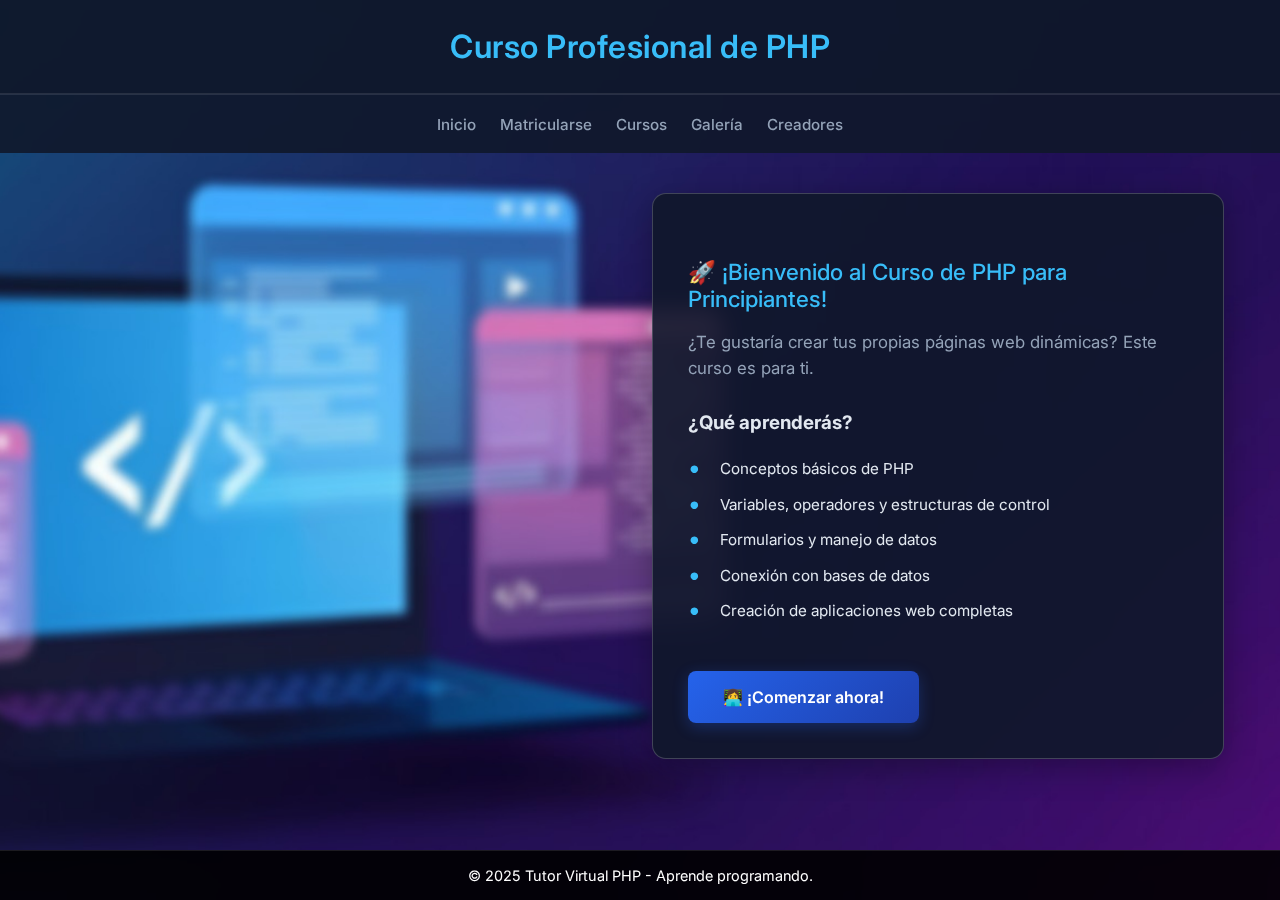
<file: index.html>
<!DOCTYPE html>
<html lang="es">
  <head>
    <meta charset="UTF-8" />
    <meta name="viewport" content="width=device-width, initial-scale=1.0" />
    <title>Curso Profesional de PHP</title>
    <link rel="stylesheet" href="./css/index.css" />
    <link
      href="https://fonts.googleapis.com/css2?family=Roboto:wght@400;700&display=swap"
      rel="stylesheet">
  </head>
  <body>

    <header>
      <h1>Curso Profesional de PHP</h1>
    </header>

    <nav>
      <ul>
        <li><a href="index.html">Inicio</a></li>
        <li><a href="iniciar-sesion.html">Matricularse</a></li>
        <li><a href="temas-publicos.php">Cursos</a></li>
        <li><a href="Galeria.html">Galería</a></li>
        <li><a href="Creadores.html">Creadores</a></li>
      </ul>
    </nav>

    <main>
      <div class="card">
        <h2>🚀 ¡Bienvenido al Curso de PHP para Principiantes!</h2>
        <p>¿Te gustaría crear tus propias páginas web dinámicas? Este curso es
          para ti.</p>

        <h3> ¿Qué aprenderás?</h3>
        <ul>
          <li> Conceptos básicos de PHP</li>
          <li> Variables, operadores y estructuras de control</li>
          <li> Formularios y manejo de datos</li>
          <li> Conexión con bases de datos</li>
          <li> Creación de aplicaciones web completas</li>
        </ul>

        <a href="iniciar-sesion.html" class="cta-button">👩‍💻 ¡Comenzar
          ahora!</a>
      </div>
    </main>

    <footer>
      &copy; 2025 Tutor Virtual PHP - Aprende programando.
    </footer>

  </body>
</html>
</file>
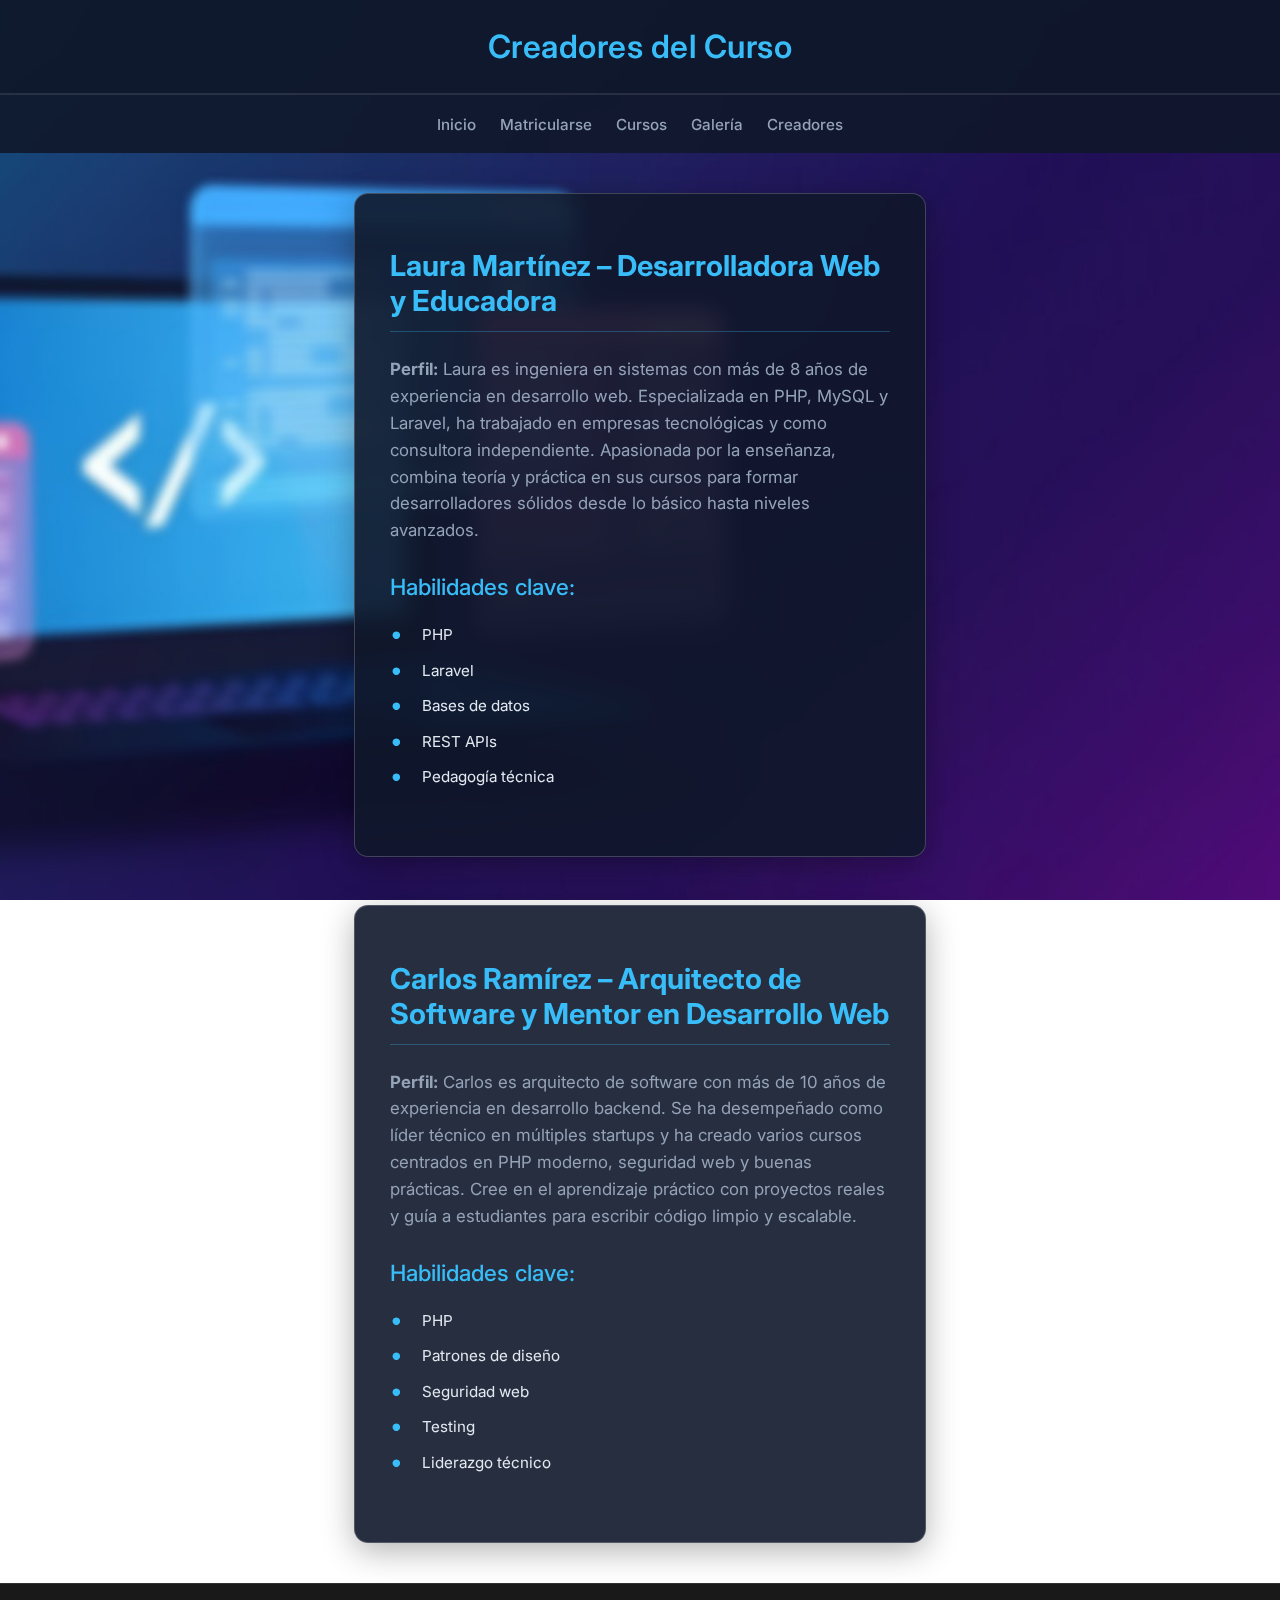
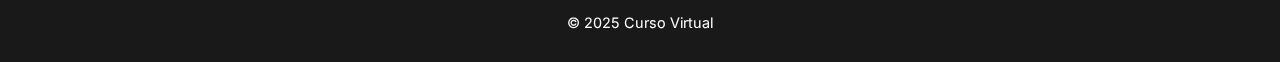
<file: creadores.html>
<!DOCTYPE html>
<html lang="es">
    <head>
        <meta charset="UTF-8">
        <title>Creadores del Curso</title>
        <link rel="stylesheet" href="css/index.css">
    </head>
    <body>

        <header>
            <h1>Creadores del Curso</h1>
        </header>
        <nav>
            <ul>
                <li><a href="index.html">Inicio</a></li>
                <li><a href="iniciar-sesion.html">Matricularse</a></li>
                <li><a href="temas-publicos.php">Cursos</a></li>
                <li><a href="Galeria.html">Galería</a></li>
                <li><a href="Creadores.html">Creadores</a></li>
            </ul>
        </nav>

        <main class="creadores">
            <section class="card">
                <h1>Laura Martínez – Desarrolladora Web y Educadora</h1>
                <p><strong>Perfil:</strong> Laura es ingeniera en sistemas con
                    más de 8 años de experiencia en desarrollo web.
                    Especializada en PHP, MySQL y Laravel, ha trabajado en
                    empresas tecnológicas y como consultora independiente.
                    Apasionada por la enseñanza, combina teoría y práctica en
                    sus cursos para formar desarrolladores sólidos desde lo
                    básico hasta niveles avanzados.</p>
                <h2>Habilidades clave:</h2>
                <ul>
                    <li>PHP</li>
                    <li>Laravel</li>
                    <li>Bases de datos</li>
                    <li>REST APIs</li>
                    <li>Pedagogía técnica</li>
                </ul>
            </section>

            <section class="card">
                <h1>Carlos Ramírez – Arquitecto de Software y Mentor en
                    Desarrollo Web</h1>
                <p><strong>Perfil:</strong> Carlos es arquitecto de software con
                    más de 10 años de experiencia en desarrollo backend. Se ha
                    desempeñado como líder técnico en múltiples startups y ha
                    creado varios cursos centrados en PHP moderno, seguridad web
                    y buenas prácticas. Cree en el aprendizaje práctico con
                    proyectos reales y guía a estudiantes para escribir código
                    limpio y escalable.</p>
                <h2>Habilidades clave:</h2>
                <ul>
                    <li>PHP</li>
                    <li>Patrones de diseño</li>
                    <li>Seguridad web</li>
                    <li>Testing</li>
                    <li>Liderazgo técnico</li>
                </ul>
            </section>
        </main>

        <footer>
            <p>&copy; 2025 Curso Virtual</p>
        </footer>

    </body>
</html>
</file>
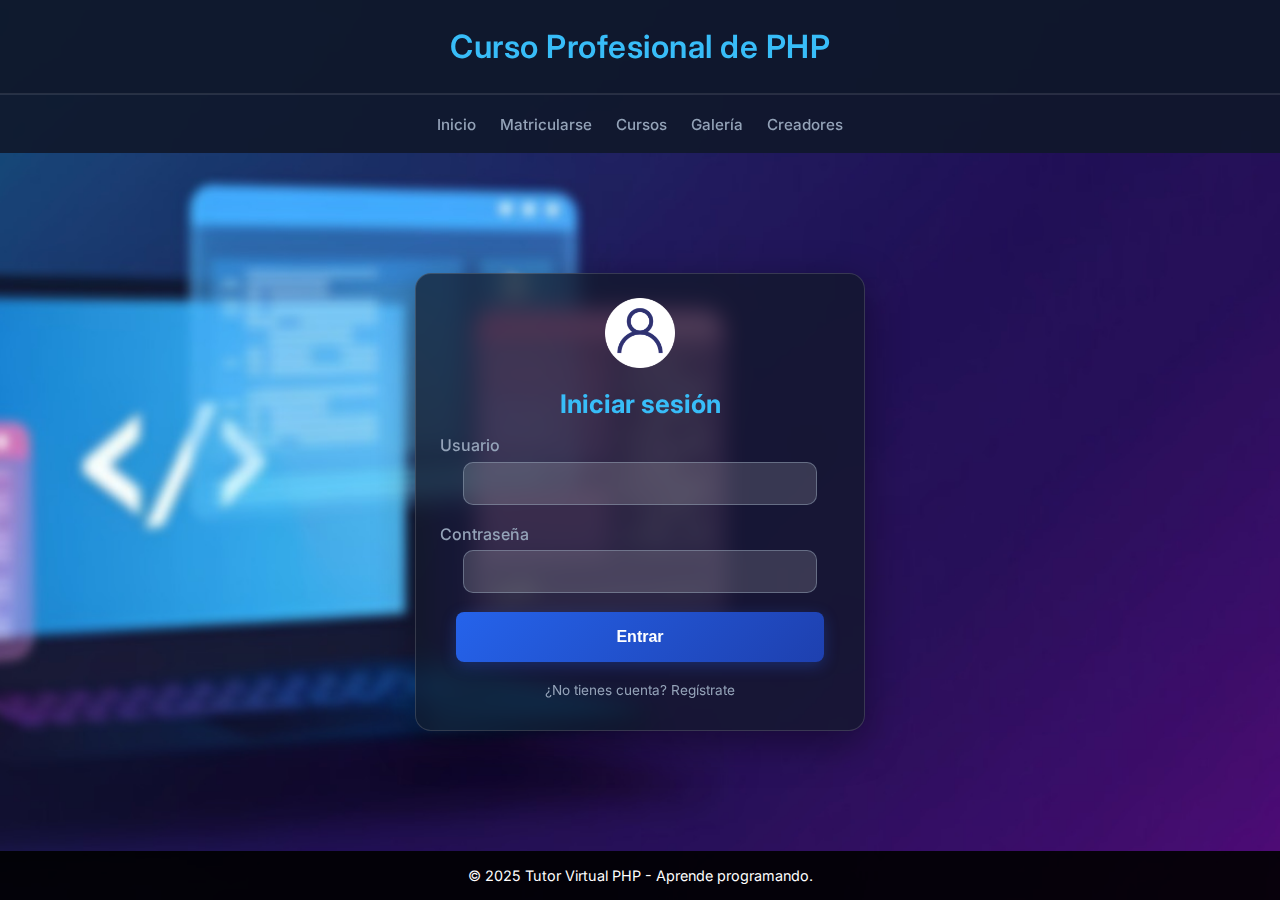
<file: iniciar-sesion.html>
<!DOCTYPE html>
<html lang="en">
     <head>
          <meta charset="UTF-8">
          <meta name="viewport" content="width=device-width, initial-scale=1.0">
          <title>Tutor Virtual </title>
          <link rel="stylesheet" href="css/matricularse.css">
          <link
               href="https://fonts.googleapis.com/css2?family=Roboto:wght@400;700&display=swap"
               rel="stylesheet">
          <style>
            button[type="submit"] {
    display: block !important;
    padding: 1rem 10rem !important;
    background: linear-gradient(135deg, #2563eb, #1e40af) !important;
    color: white !important;
    font-weight: 600 !important;
    border-radius: 8px !important;
    text-decoration: none !important;
    font-size: 1rem !important;
    border: none !important;
    cursor: pointer !important;
    box-shadow: 0 4px 15px rgba(37, 99, 235, 0.3) !important;
    transition: all 0.3s ease !important;
    margin: 1rem auto !important; /* Esto lo centra horizontalmente */
}

button[type="submit"]:hover {
    background: linear-gradient(135deg, #1e40af, #2563eb) !important;
    transform: translateY(-2px) !important;
    box-shadow: 0 6px 20px rgba(37, 99, 235, 0.4) !important;
}


          </style>
     </head>
     <body>
          <header>
               <h1>Curso Profesional de PHP</h1>
          </header>
          <nav>

               <ul>
                    <li><a href="index.html">Inicio</a></li>
                    <li><a href="iniciar-sesion.html">Matricularse</a></li>
                    <li><a href="temas-publicos.php">Cursos</a></li>
                    <li><a href="Galeria.html">Galería</a></li>
                    <li><a href="Creadores.html">Creadores</a></li>
               </ul>

          </nav>

          <section class="formulario">
               <form action="verificacion.php" method="post">
                    <div class="form-header">
                         <img src="imagenes/usuario (1).png" alt="Login"
                              class="icono-login">
                         <h2>Iniciar sesión</h2>
                    </div>

                    <label for="usuario">Usuario</label>
                    <input type="text" name="usuario" id="usuario" required>

                    <label for="clave">Contraseña</label>
                    <input type="password" name="clave" id="clave" required>

                    <button type="submit">Entrar</button>

                    <div class="form-links">
                         <a href="registrar.html">¿No tienes cuenta?
                              Regístrate</a>
                    </div>

               </form>
          </section>

          <footer>
               &copy; 2025 Tutor Virtual PHP - Aprende programando.
          </footer>

     </body>
</html>
</file>
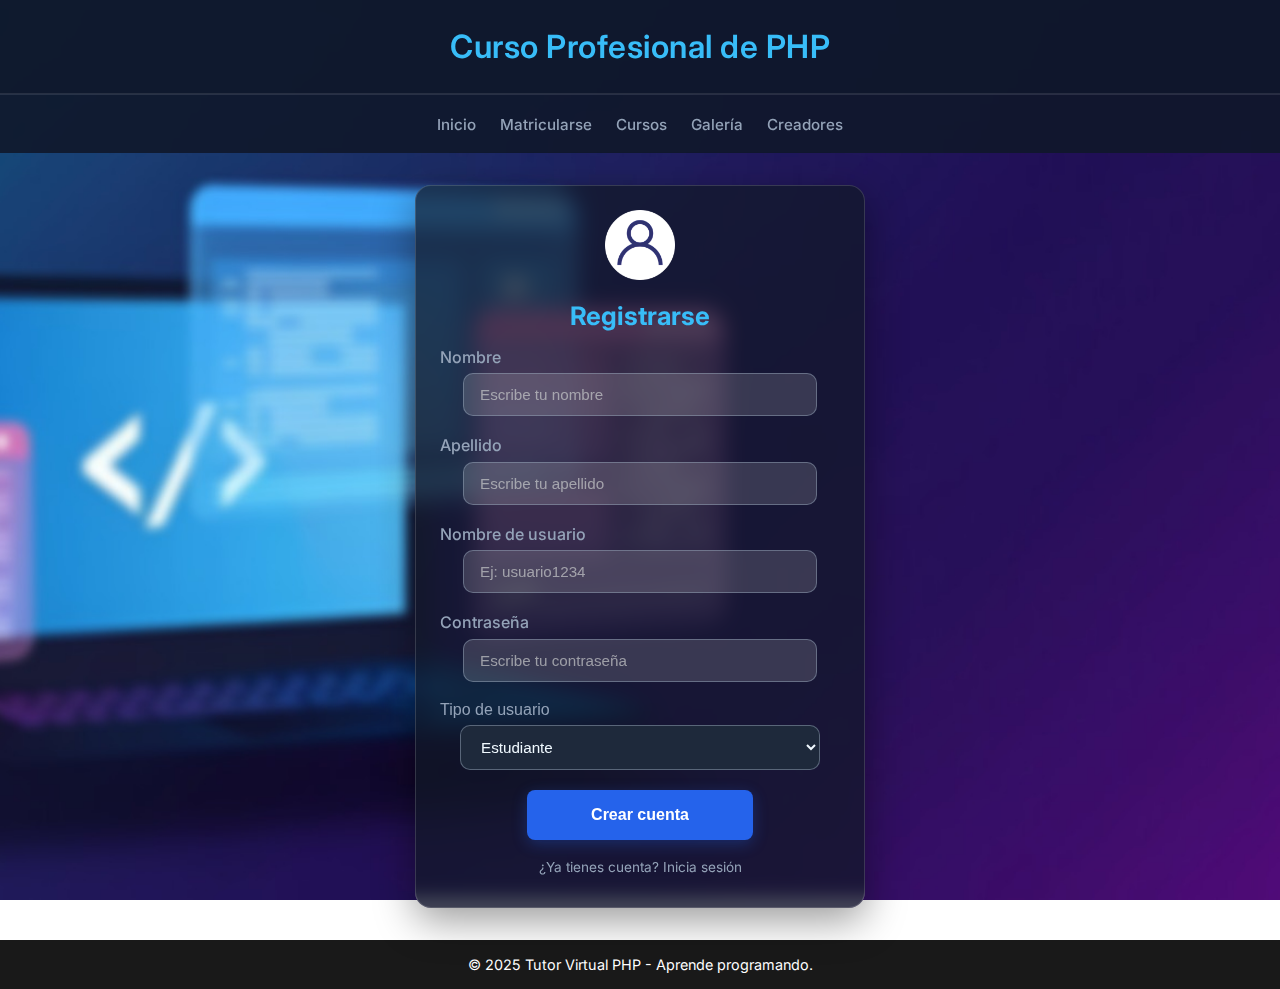
<file: Registrar.html>
<!DOCTYPE html>
<html lang="es">
<head>
  <meta charset="UTF-8">
  <meta name="viewport" content="width=device-width, initial-scale=1.0">
  <title>Tutor Virtual</title>
  <link rel="stylesheet" href="css/matricularse.css">
  <style>
    label[for="rol"]{display:block;margin-bottom:0.4rem;font-weight:500;color:#94a3b8;font-size:1rem;font-family:sans-serif;}
    select#rol{width:90%;padding:0.75rem 1rem;margin:0 auto 1.2rem;display:block;background:#1e293b;border:1px solid #94a3b880;border-radius:10px;color:#f0f9ff;font-size:0.95rem;font-family:sans-serif;transition:.3s;outline:none;cursor:pointer;}
    select#rol:focus{border-color:#38bdf8;box-shadow:0 0 6px #38bdf866;background:#1e293b;}
    button[type="submit"]{display:block;padding:1rem 4rem;background:#2563eb;color:#fff;font-weight:600;border-radius:8px;font-size:1rem;border:none;cursor:pointer;box-shadow:0 4px 15px #2563eb4d;margin:1rem auto;transition:.3s;}
  </style>
</head>
<body>
  <header><h1>Curso Profesional de PHP</h1></header>
  <nav>
    <ul>
      <li><a href="index.html">Inicio</a></li>
      <li><a href="iniciar-sesion.html">Matricularse</a></li>
      <li><a href="temas-publicos.php">Cursos</a></li>
      <li><a href="Galeria.html">Galería</a></li>
      <li><a href="Creadores.html">Creadores</a></li>
    </ul>
  </nav>
  <section class="formulario">
    <form action="registrar.php" method="post">
      <div class="form-header">
        <img src="imagenes/usuario (1).png" alt="Registro" class="icono-login">
        <h2>Registrarse</h2>
      </div>
      <label for="nombre">Nombre</label>
      <input placeholder="Escribe tu nombre" type="text" name="nombre" id="nombre" required>
      <label for="apellido">Apellido</label>
      <input placeholder="Escribe tu apellido" type="text" name="apellido" id="apellido" required>
      <label for="usuario">Nombre de usuario</label>
      <input placeholder="Ej: usuario1234" type="text" name="usuario" id="usuario" required>
      <label for="clave">Contraseña</label>
      <input placeholder="Escribe tu contraseña" type="password" name="clave" id="clave" required>
      <label for="rol">Tipo de usuario</label>
      <select name="rol" id="rol" required>
        <option value="estudiante" selected>Estudiante</option>
        <option value="docente">Docente</option>
      </select>
      <button type="submit">Crear cuenta</button>
      <div class="form-links"><a href="iniciar-sesion.html">¿Ya tienes cuenta? Inicia sesión</a></div>
    </form>
  </section>
  <footer>&copy; 2025 Tutor Virtual PHP - Aprende programando.</footer>
</body>
</html>
</file>
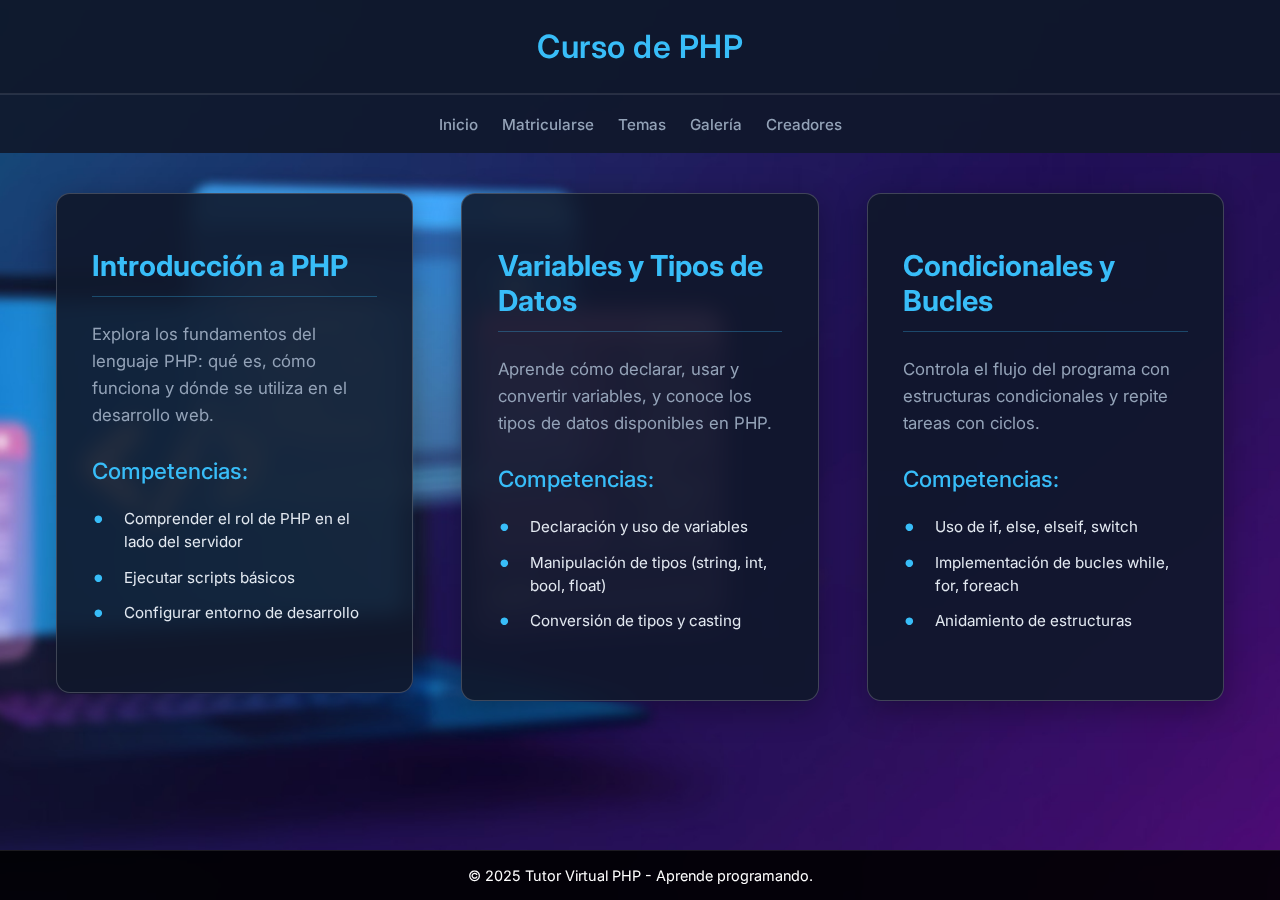
<file: Temas.html>
<!DOCTYPE html>
<html lang="es">
<head>
    <meta charset="UTF-8" />
    <title>Temas del Curso</title>
    <link rel="stylesheet" href="css/index.css" />  <!-- CSS separado -->
</head>
<body>

    <header>
        <h1>Curso de PHP</h1>
    </header>

    <nav>
        <ul>
            <li><a href="index.html">Inicio</a></li>
            <li> <a href="iniciar-sesion.html"> Matricularse </a> </li>
            <li><a href="Temas.html">Temas</a></li>
            <li><a href="Galeria.html">Galería</a></li>
            <li><a href="Creadores.html">Creadores</a></li>
        </ul>
    </nav>

    <main>
        <div class="card">
            <h1>Introducción a PHP</h1>
            <p>Explora los fundamentos del lenguaje PHP: qué es, cómo funciona y dónde se utiliza en el desarrollo web.</p>
            <h2>Competencias:</h2>
            <ul>
                <li>Comprender el rol de PHP en el lado del servidor</li>
                <li>Ejecutar scripts básicos</li>
                <li>Configurar entorno de desarrollo</li>
            </ul>
        </div>

        <div class="card">
            <h1>Variables y Tipos de Datos</h1>
            <p>Aprende cómo declarar, usar y convertir variables, y conoce los tipos de datos disponibles en PHP.</p>
            <h2>Competencias:</h2>
            <ul>
                <li>Declaración y uso de variables</li>
                <li>Manipulación de tipos (string, int, bool, float)</li>
                <li>Conversión de tipos y casting</li>
            </ul>
        </div>

        <div class="card">
            <h1>Condicionales y Bucles</h1>
            <p>Controla el flujo del programa con estructuras condicionales y repite tareas con ciclos.</p>
            <h2>Competencias:</h2>
            <ul>
                <li>Uso de if, else, elseif, switch</li>
                <li>Implementación de bucles while, for, foreach</li>
                <li>Anidamiento de estructuras</li>
            </ul>
        </div>

    

    </main>

    <footer>
        &copy; 2025 Tutor Virtual PHP - Aprende programando.
    </footer>

</body>
</html>
</file>
<file: css/index.css>
/* Fuente y base - Mejorado */
@import url('https://fonts.googleapis.com/css2?family=Inter:wght@400;500;600;700&display=swap');
body {
    font-family: 'Inter', sans-serif;
    background-image: url("../imagenes/1.jpg");
    background-size: cover;
    background-position: center;
    background-repeat: no-repeat;
    background-attachment: fixed;
    margin: 0;
    padding: 0;
    color: #e2e8f0; /* Cambiado a gris claro */
    min-height: 100vh;
    display: flex;
    flex-direction: column;
}

/* Encabezado - Mejorado */
header {
    background-color: rgba(15, 23, 42, 0.95); /* Azul oscuro */
    color: #fff;
    text-align: center;
    padding: 1.2rem 0;
    position: sticky;
    top: 0;
    z-index: 100;
    backdrop-filter: blur(8px);
    border-bottom: 1px solid rgba(255, 255, 255, 0.1);
}

/* Título del curso - Mejorado */
header h1 {
    margin: 0;
    padding: 0.5rem 0;
    font-size: 2rem;
    color: #38bdf8; /* Azul más vibrante */
    font-weight: 600;
    letter-spacing: 0.5px;
}

/* Menú de navegación - Mejorado */
nav {
    background-color: rgba(15, 23, 42, 0.9);
    padding: 0.7rem 0;
    border-top: 1px solid rgba(255, 255, 255, 0.1);
    backdrop-filter: blur(8px);
}

nav ul {
    list-style: none;
    display: flex;
    justify-content: center;
    padding: 0;
    margin: 0;
    flex-wrap: wrap;
    gap: 1.5rem;
}

nav a {
    color: #94a3b8; /* Gris azulado */
    text-decoration: none;
    font-weight: 500;
    display: block;
    padding: 0.5rem 0;
    transition: all 0.3s ease;
    position: relative;
    font-size: 0.95rem;
}

nav a:hover {
    color: #38bdf8;
}

nav a::after {
    content: '';
    position: absolute;
    bottom: 0;
    left: 0;
    width: 0;
    height: 2px;
    background: linear-gradient(90deg, #38bdf8, #7dd3fc);
    transition: width 0.3s ease;
}

/* Contenedor principal - Mejorado */
main {
    flex: 1;
    display: flex;
    justify-content: flex-end;
    align-items: flex-start;
    padding: 2rem;
}

/* Tarjeta - Mejorada */
.card {
    background: rgba(15, 23, 42, 0.9);
    backdrop-filter: blur(10px);
    padding: 2.2rem;
    border-radius: 14px;
    max-width: 500px;
    width: 45%;
    box-shadow: 0 8px 32px rgba(0, 0, 0, 0.3);
    border: 1px solid rgba(255, 255, 255, 0.2);
    margin:  0.5rem 1.5rem;;
    color: #e2e8f0;
    transition: transform 0.3s ease, box-shadow 0.3s ease;
}

.card h1 {
    color: #38bdf8;
    font-size: 1.8rem;
    margin-bottom: 1.5rem;
    padding-bottom: 0.8rem;
    border-bottom: 1px solid rgba(56, 189, 248, 0.3);
}

.card p {
    font-size: 1.05rem;
    line-height: 1.6;
    margin-bottom: 1.8rem;
    color: #94a3b8;
}

.card h2 {
    color: #38bdf8;
    font-size: 1.4rem;
    margin: 1.8rem 0 1rem;
    font-weight: 500;
}

.card ul {
    list-style: none;
    padding-left: 0;
    margin: 1.5rem 0 2rem;
}

.card li {
    position: relative;
    padding-left: 2rem;
    margin-bottom: 0.8rem;
    font-size: 0.95rem;
    line-height: 1.5;
}

.card li:before {
    content: "•";
    position: absolute;
    left: 0;
    color: #38bdf8;
    font-size: 1.5rem;
    line-height: 0.8;
}

.card:hover {
    transform: translateY(-5px);  /* Se eleva un poco */
    box-shadow: 0 10px 30px rgba(56, 189, 248, 0.3);  /* Luz azul más intensa */
    border-color: rgba(56, 189, 248, 0.4);  /* Realza el borde */
}

/* Botón - Mejorado */
.cta-button {
    display: inline-block;
    padding: 1rem 2.2rem;
    background: linear-gradient(135deg, #2563eb, #1e40af);
    color: white;
    font-weight: 600;
    border-radius: 8px;
    text-decoration: none;
    font-size: 1rem;
    border: none;
    cursor: pointer;
    box-shadow: 0 4px 15px rgba(37, 99, 235, 0.3);
    transition: all 0.3s ease;
    margin-top: 1rem;
}

.cta-button:hover {
    background: linear-gradient(135deg, #1e40af, #2563eb);
    transform: translateY(-2px);
    box-shadow: 0 6px 20px rgba(37, 99, 235, 0.4);
}

/* Pie de página - Mejorado */
footer {
    background-color: rgba(15, 23, 42, 0.95);
    color: #94a3b8;
    text-align: center;
    padding: 1.2rem;
    font-size: 0.9rem;
    backdrop-filter: blur(8px);
    border-top: 1px solid rgba(255, 255, 255, 0.1);
}

/* Responsive - Optimizado */
@media (max-width: 768px) {
    main {
        justify-content: center;
        padding: 1.5rem;
    }
    
    .card {
        width: 90%;
        padding: 2rem;
        max-width: none;
        margin: 1rem 0;
    }
    
    nav ul {
        gap: 1rem;
    }
}


.galeria {
    padding: 2rem;
    background: rgba(15, 23, 42, 0.8);
}

.galeria-grid {
    display: grid;
    grid-template-columns: repeat(auto-fit, minmax(250px, 1fr));
    gap: 1.5rem;
    max-width: 1200px;
    margin: 0 auto;
}

.galeria .imagen {
    overflow: hidden;
    border-radius: 12px;
    box-shadow: 0 6px 20px rgba(0, 0, 0, 0.3);
    transition: transform 0.3s ease, box-shadow 0.3s ease;
}

.galeria .imagen img {
    width: 100%;
    height: auto;
    display: block;
    border-radius: 12px;
    transition: transform 0.4s ease;
}

.galeria .imagen:hover {
    transform: translateY(-5px);
    box-shadow: 0 10px 25px rgba(56, 189, 248, 0.3);
}

.galeria .imagen:hover img {
    transform: scale(1.05);
}
.creadores {
    display: flex;
    justify-content: center;
    align-items: stretch;
    gap: 2rem;
    flex-wrap: wrap;
    padding: 2rem;
}

.creadores .card {
    width: 45%;
    min-height: 500px;
}
/* Pie de página */
footer {
    background-color: rgba(0, 0, 0, 0.9);
    color: #fff;
    text-align: center;
    padding: 1rem;
    font-size: 0.9rem;
}
</file>
<file: css/matricularse.css>
/* Fuente y base - Mejorado */
@import url("https://fonts.googleapis.com/css2?family=Inter:wght@400;500;600;700&display=swap");
body {
  font-family: "Inter", sans-serif;
  background-image: url("../imagenes/1.jpg");
  background-size: cover;
  background-position: center;
  background-repeat: no-repeat;
  background-attachment: fixed;
  margin: 0;
  padding: 0;
  color: #e2e8f0;
  min-height: 100vh;
  display: flex;
  flex-direction: column;
}

/* Encabezado  */
header {
  background-color: rgba(15, 23, 42, 0.95);
  color: #fff;
  text-align: center;
  padding: 1.2rem 0;
  position: sticky;
  top: 0;
  z-index: 100;
  backdrop-filter: blur(8px);
  border-bottom: 1px solid rgba(255, 255, 255, 0.1);
}

/* Título del curso  */
header h1 {
  margin: 0;
  padding: 0.5rem 0;
  font-size: 2rem;
  color: #38bdf8;
  font-weight: 600;
  letter-spacing: 0.5px;
}

/* Menú de navegación */
nav {
  background-color: rgba(15, 23, 42, 0.9);
  padding: 0.7rem 0;
  border-top: 1px solid rgba(255, 255, 255, 0.1);
  backdrop-filter: blur(8px);
}

nav ul {
  list-style: none;
  display: flex;
  justify-content: center;
  padding: 0;
  margin: 0;
  flex-wrap: wrap;
  gap: 1.5rem;
}

nav a {
  color: #94a3b8;
  text-decoration: none;
  font-weight: 500;
  display: block;
  padding: 0.5rem 0;
  transition: all 0.3s ease;
  position: relative;
  font-size: 0.95rem;
}

nav a:hover {
  color: #38bdf8;
}

nav a::after {
  content: "";
  position: absolute;
  bottom: 0;
  left: 0;
  width: 0;
  height: 2px;
  background: linear-gradient(90deg, #38bdf8, #7dd3fc);
  transition: width 0.3s ease;
}

/* Formulario de inicio de sesión */
.formulario {
  flex: 1;
  display: flex;
  justify-content: center;
  align-items: center;
  padding: 2rem;
  height: 100vh;
}

form {
  background: rgba(17, 24, 39, 0.7);
  backdrop-filter: blur(10px);
  padding: 1.5rem;
  border-radius: 16px;
  width: 100%;
  max-width: 400px;
  box-shadow: 0 12px 40px rgba(0, 0, 0, 0.4);
  border: 1px solid rgba(255, 255, 255, 0.15);
  color: #f8fafc;
  transition: transform 0.3s ease;
}

form:hover {
  transform: scale(1.01);
}

.form-header {
  text-align: center;
  margin-bottom: 1rem;
}

.form-header h2 {
  color: #38bdf8;
  font-size: 1.6rem;
  margin: 0.5rem 0 0;
}

.icono-login {
  width: 70px;
  height: 70px;
  margin-bottom: 0.5rem;
}

form input {
  width: 80%;
  padding: 0.75rem 1rem;
  margin: 0 auto 1.2rem;
  display: block;
  background: rgba(255, 255, 255, 0.15);
  border: 1px solid rgba(148, 163, 184, 0.5);
  border-radius: 10px;
  color: #e2e8f0;
  font-size: 0.95rem;
  transition: all 0.3s ease;
  backdrop-filter: none;
}

form input::placeholder {
  color: #c5c7c9b6;
  opacity: 1;
}

form input:focus {
  outline: none;
  border-color: #38bdf8;
  box-shadow: 0 0 6px rgba(56, 189, 248, 0.4);
  background: rgba(255, 255, 255, 0.2);
}

label {
  display: block;
  margin-bottom: 0.4rem;
  font-weight: 500;
  color: #94a3b8;
}


button[type="submit"]:hover {
  background: linear-gradient(135deg, #1e40af, #2563eb);
  transform: translateY(-2px);
  box-shadow: 0 6px 20px rgba(37, 99, 235, 0.4);
}

.form-links {
  margin-top: 1.2rem;
  text-align: center;
  font-size: 0.85rem;
}

.form-links a {
  color: #94a3b8;
  text-decoration: none;
  display: block;
  margin: 0.5rem 0;
  transition: color 0.3s ease;
}

.form-links a:hover {
  color: #38bdf8;
}

/* Responsive */
@media (max-width: 768px) {
  .formulario {
    padding: 1.5rem;
  }

  form {
    padding: 1.5rem;
  }

  nav ul {
    gap: 1rem;
  }
}

/* Pie de página */
footer {
  background-color: rgba(0, 0, 0, 0.9);
  color: #fff;
  text-align: center;
  padding: 1rem;
  font-size: 0.9rem;
}
</file>
